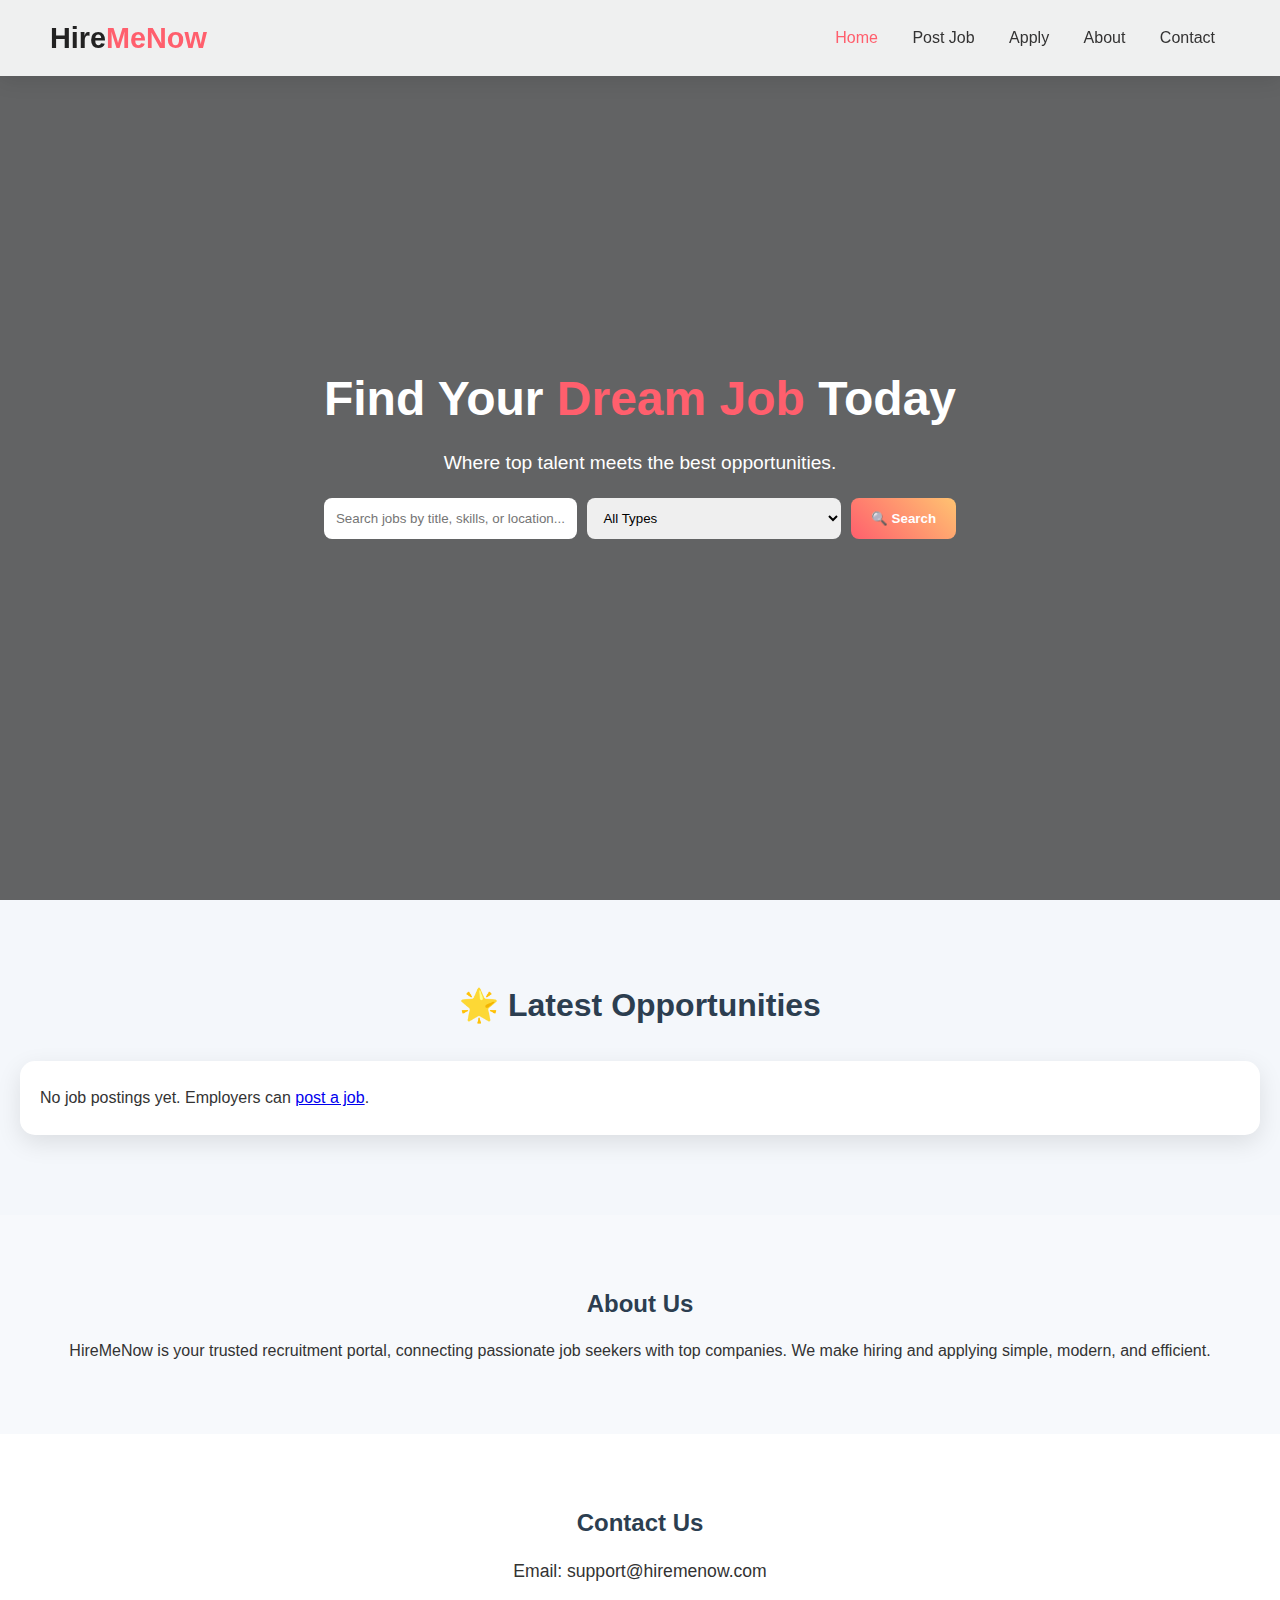
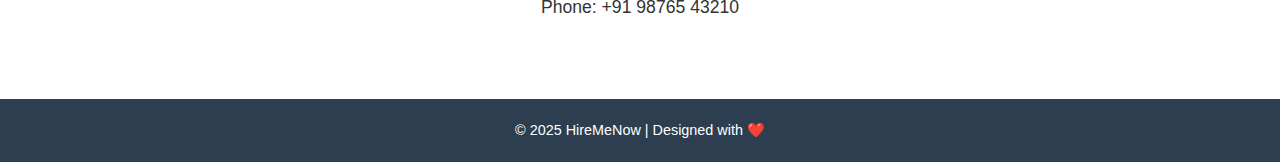
<file: index.html>
<!DOCTYPE html>
<html lang="en">
<head>
  <meta charset="UTF-8">
  <meta name="viewport" content="width=device-width, initial-scale=1.0">
  <title>HireMeNow - Recruitment Portal</title>
  <link rel="stylesheet" href="style.css">
</head>
<body>
  <!-- Navbar -->
  <header class="navbar">
    <div class="logo">Hire<span>MeNow</span></div>
    <nav>
      <a href="index.html" class="active">Home</a>
      <a href="post-job.html">Post Job</a>
      <a href="apply.html">Apply</a>
      <a href="#about">About</a>
      <a href="#contact">Contact</a>
    </nav>
  </header>

  <!-- Hero Section -->
  <section class="hero">
    <div class="overlay"></div>
    <div class="hero-content">
      <h1>Find Your <span>Dream Job</span> Today</h1>
      <p>Where top talent meets the best opportunities.</p>
      <div class="search-bar">
        <input type="text" id="searchInput" placeholder="Search jobs by title, skills, or location...">
        <select id="filterType">
          <option value="">All Types</option>
          <option value="Full-time">Full-time</option>
          <option value="Internship">Internship</option>
          <option value="Remote">Remote</option>
        </select>
        <button onclick="searchJobs()">🔍 Search</button>
      </div>
    </div>
  </section>

  <!-- Jobs Section -->
  <section class="jobs">
    <h2>🌟 Latest Opportunities</h2>
    <div id="jobList" class="job-list"></div>
  </section>

  <!-- About -->
  <section id="about" class="info-section">
    <h2>About Us</h2>
    <p>HireMeNow is your trusted recruitment portal, connecting passionate job seekers with top companies. We make hiring and applying simple, modern, and efficient.</p>
  </section>

  <!-- Contact -->
  <section id="contact" class="info-section contact">
    <h2>Contact Us</h2>
    <p>Email: support@hiremenow.com</p>
    <p>Phone: +91 98765 43210</p>
  </section>

  <!-- Footer -->
  <footer>
    <p>© 2025 HireMeNow | Designed with ❤️</p>
  </footer>

  <script src="script.js"></script>
</body>
</html>
</file>
<file: style.css>
/* Reset */
* {
  margin: 0;
  padding: 0;
  box-sizing: border-box;
  font-family: "Poppins", sans-serif;
}

body {
  background: #f4f7fb;
  color: #333;
  line-height: 1.6;
}

/* Navbar */
.navbar {
  position: fixed;
  top: 0;
  left: 0;
  width: 100%;
  padding: 15px 50px;
  display: flex;
  justify-content: space-between;
  align-items: center;
  background: rgba(255, 255, 255, 0.9);
  backdrop-filter: blur(10px);
  box-shadow: 0 4px 20px rgba(0,0,0,0.1);
  z-index: 1000;
}

.logo {
  font-size: 1.8rem;
  font-weight: bold;
  color: #222;
}
.logo span {
  color: #ff5f6d;
}

.navbar nav a {
  margin: 0 15px;
  text-decoration: none;
  font-weight: 500;
  color: #333;
  transition: 0.3s;
}
.navbar nav a:hover,
.navbar nav a.active {
  color: #ff5f6d;
}

/* Hero */
.hero {
  height: 100vh;
  background: url("https://source.unsplash.com/1600x900/?corporate,office,career") center/cover no-repeat;
  display: flex;
  align-items: center;
  justify-content: center;
  text-align: center;
  position: relative;
}
.hero .overlay {
  position: absolute;
  top: 0; left: 0; width: 100%; height: 100%;
  background: rgba(0,0,0,0.6);
}
.hero-content {
  position: relative;
  z-index: 1;
  color: #fff;
  max-width: 700px;
  padding: 20px;
}
.hero h1 {
  font-size: 3rem;
  margin-bottom: 10px;
}
.hero h1 span {
  color: #ff5f6d;
}
.hero p {
  margin-bottom: 20px;
  font-size: 1.2rem;
}
.search-bar {
  display: flex;
  flex-wrap: wrap;
  gap: 10px;
  justify-content: center;
}
.search-bar input, .search-bar select {
  padding: 12px;
  border-radius: 8px;
  border: none;
  outline: none;
  flex: 1;
  min-width: 200px;
}
.search-bar button {
  padding: 12px 20px;
  border: none;
  border-radius: 8px;
  background: linear-gradient(45deg, #ff5f6d, #ffc371);
  color: #fff;
  font-weight: bold;
  cursor: pointer;
  transition: 0.3s;
}
.search-bar button:hover {
  transform: scale(1.05);
}

/* Jobs */
.jobs {
  padding: 80px 20px;
  text-align: center;
}
.jobs h2 {
  font-size: 2rem;
  margin-bottom: 30px;
  color: #2c3e50;
}
.job-list {
  display: grid;
  grid-template-columns: repeat(auto-fit, minmax(280px, 1fr));
  gap: 25px;
}
.job-card {
  background: white;
  border-radius: 15px;
  padding: 20px;
  text-align: left;
  box-shadow: 0 8px 25px rgba(0,0,0,0.1);
  transition: 0.3s;
  animation: fadeIn 0.8s ease-in-out;
}
.job-card:hover {
  transform: translateY(-8px);
}
.job-card img {
  width: 50px;
  height: 50px;
  margin-bottom: 10px;
}
.job-card h3 {
  color: #ff5f6d;
  margin-bottom: 8px;
}
.job-card p {
  margin: 4px 0;
}
.job-card button {
  margin-top: 12px;
  background: linear-gradient(45deg, #36d1dc, #5b86e5);
  color: white;
  padding: 8px 15px;
  border: none;
  border-radius: 8px;
  cursor: pointer;
  transition: 0.3s;
}
.job-card button:hover {
  opacity: 0.85;
}

/* Info Sections */
.info-section {
  padding: 70px 20px;
  text-align: center;
  background: #fff;
}
.info-section:nth-child(even) {
  background: #f7f9fc;
}
.info-section h2 {
  margin-bottom: 15px;
  color: #2c3e50;
}

/* Contact Section */
.contact p {
  margin: 8px 0;
  font-size: 1.1rem;
}

/* Footer */
footer {
  text-align: center;
  padding: 20px;
  background: #2c3e50;
  color: white;
  font-size: 0.9rem;
}

/* Animation */
@keyframes fadeIn {
  from { opacity: 0; transform: translateY(15px); }
  to { opacity: 1; transform: translateY(0); }
}
</file>
